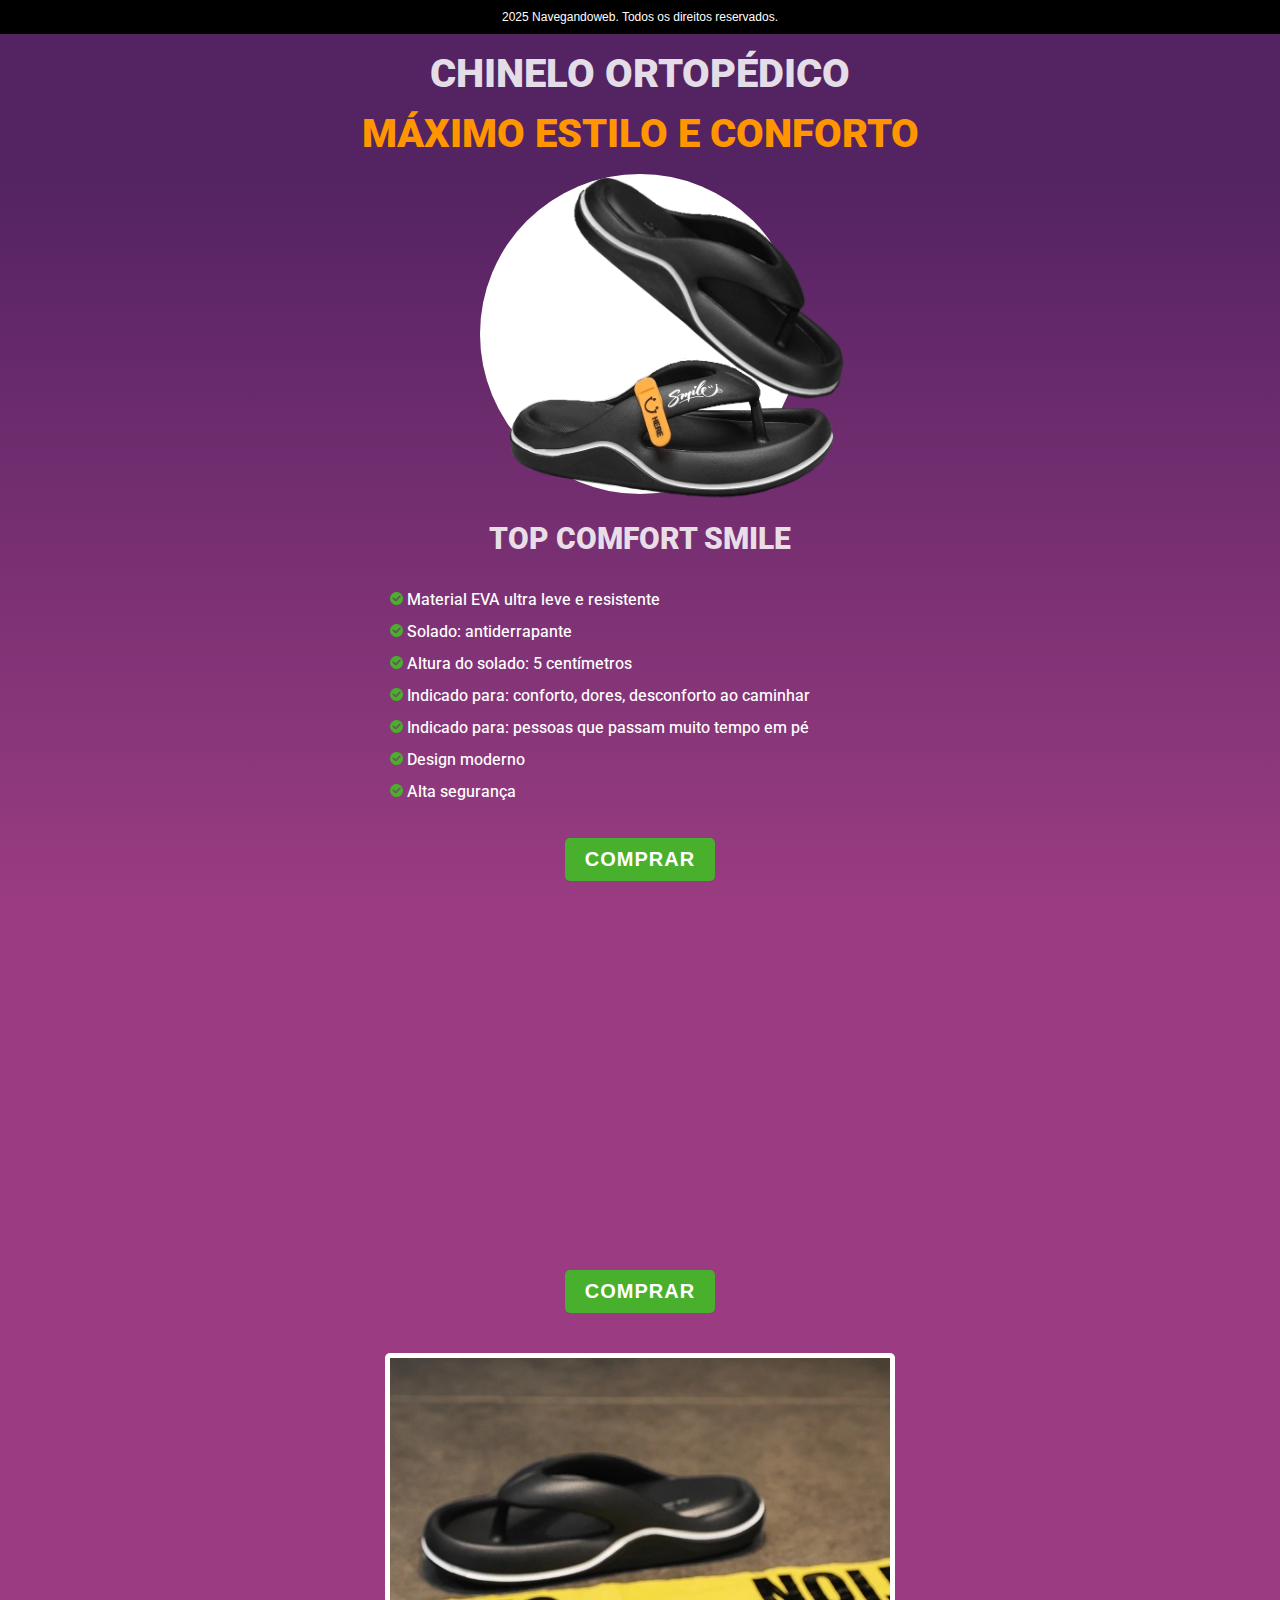
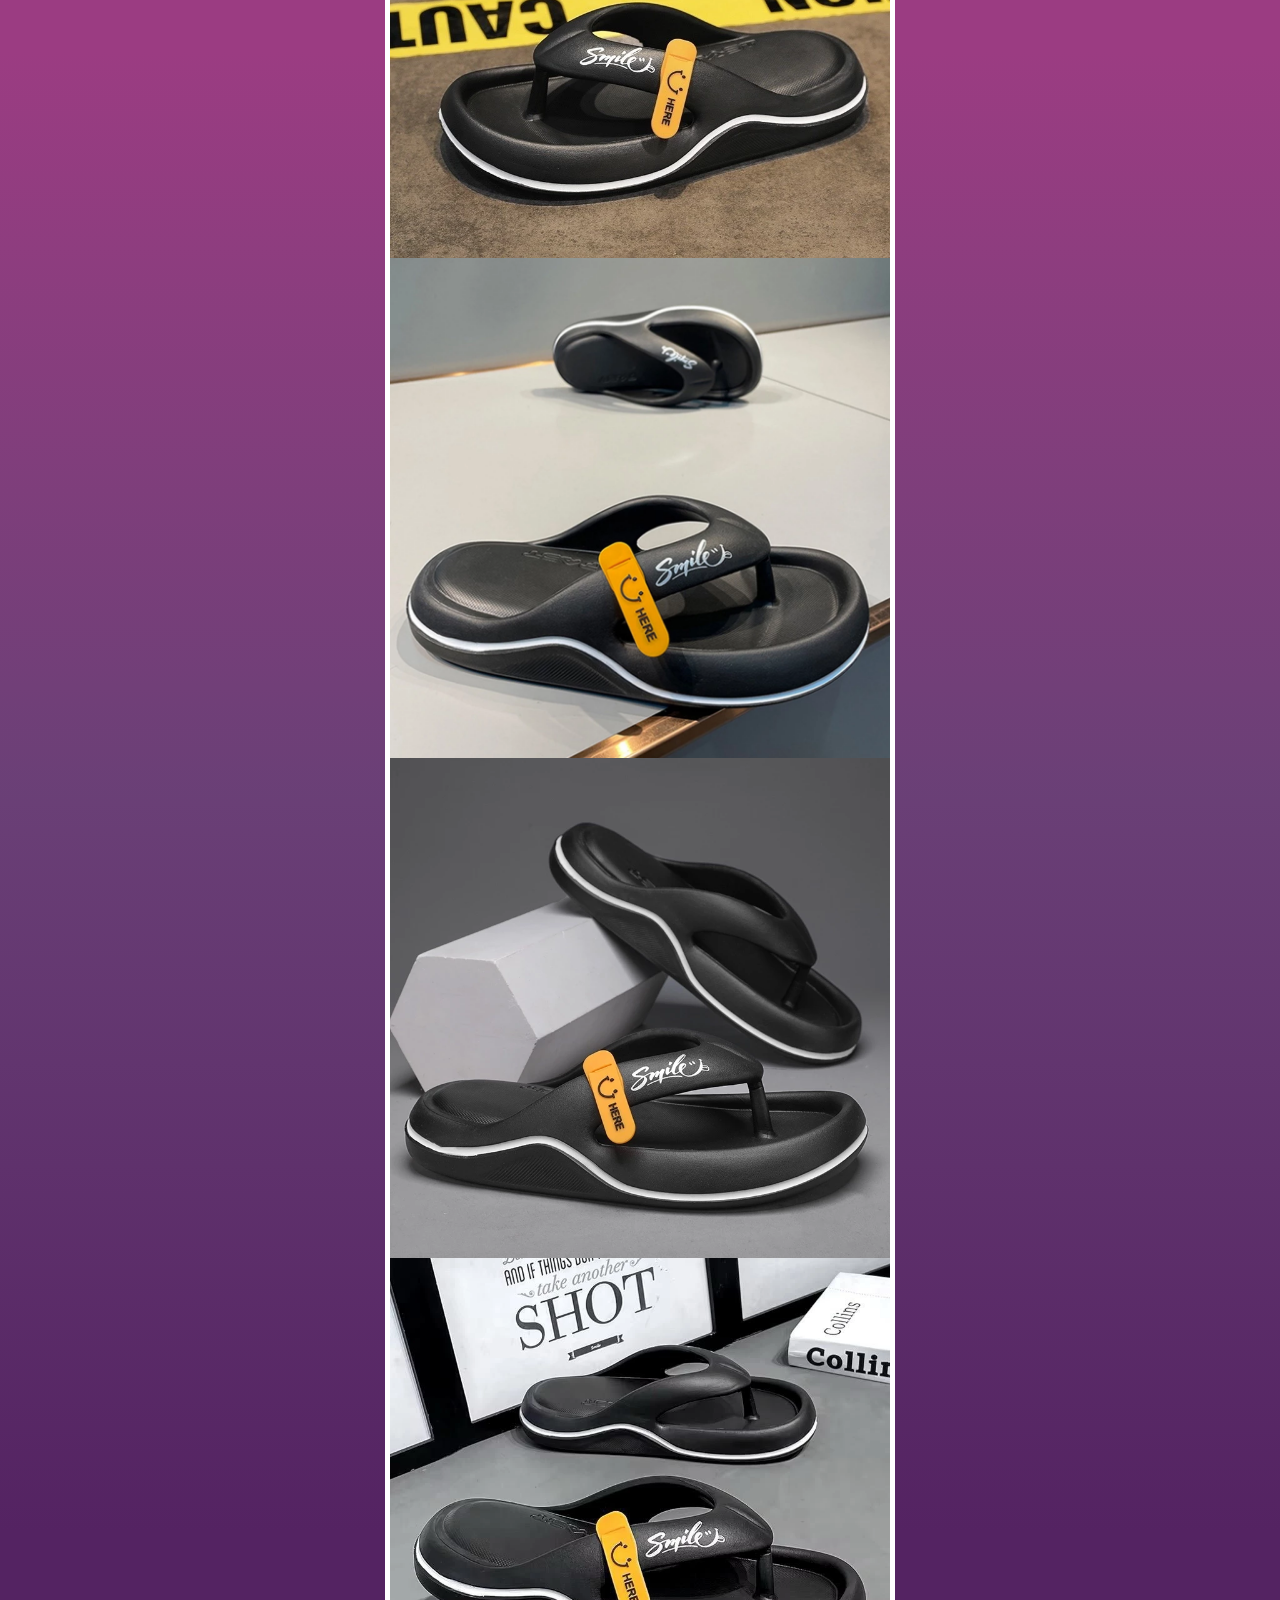
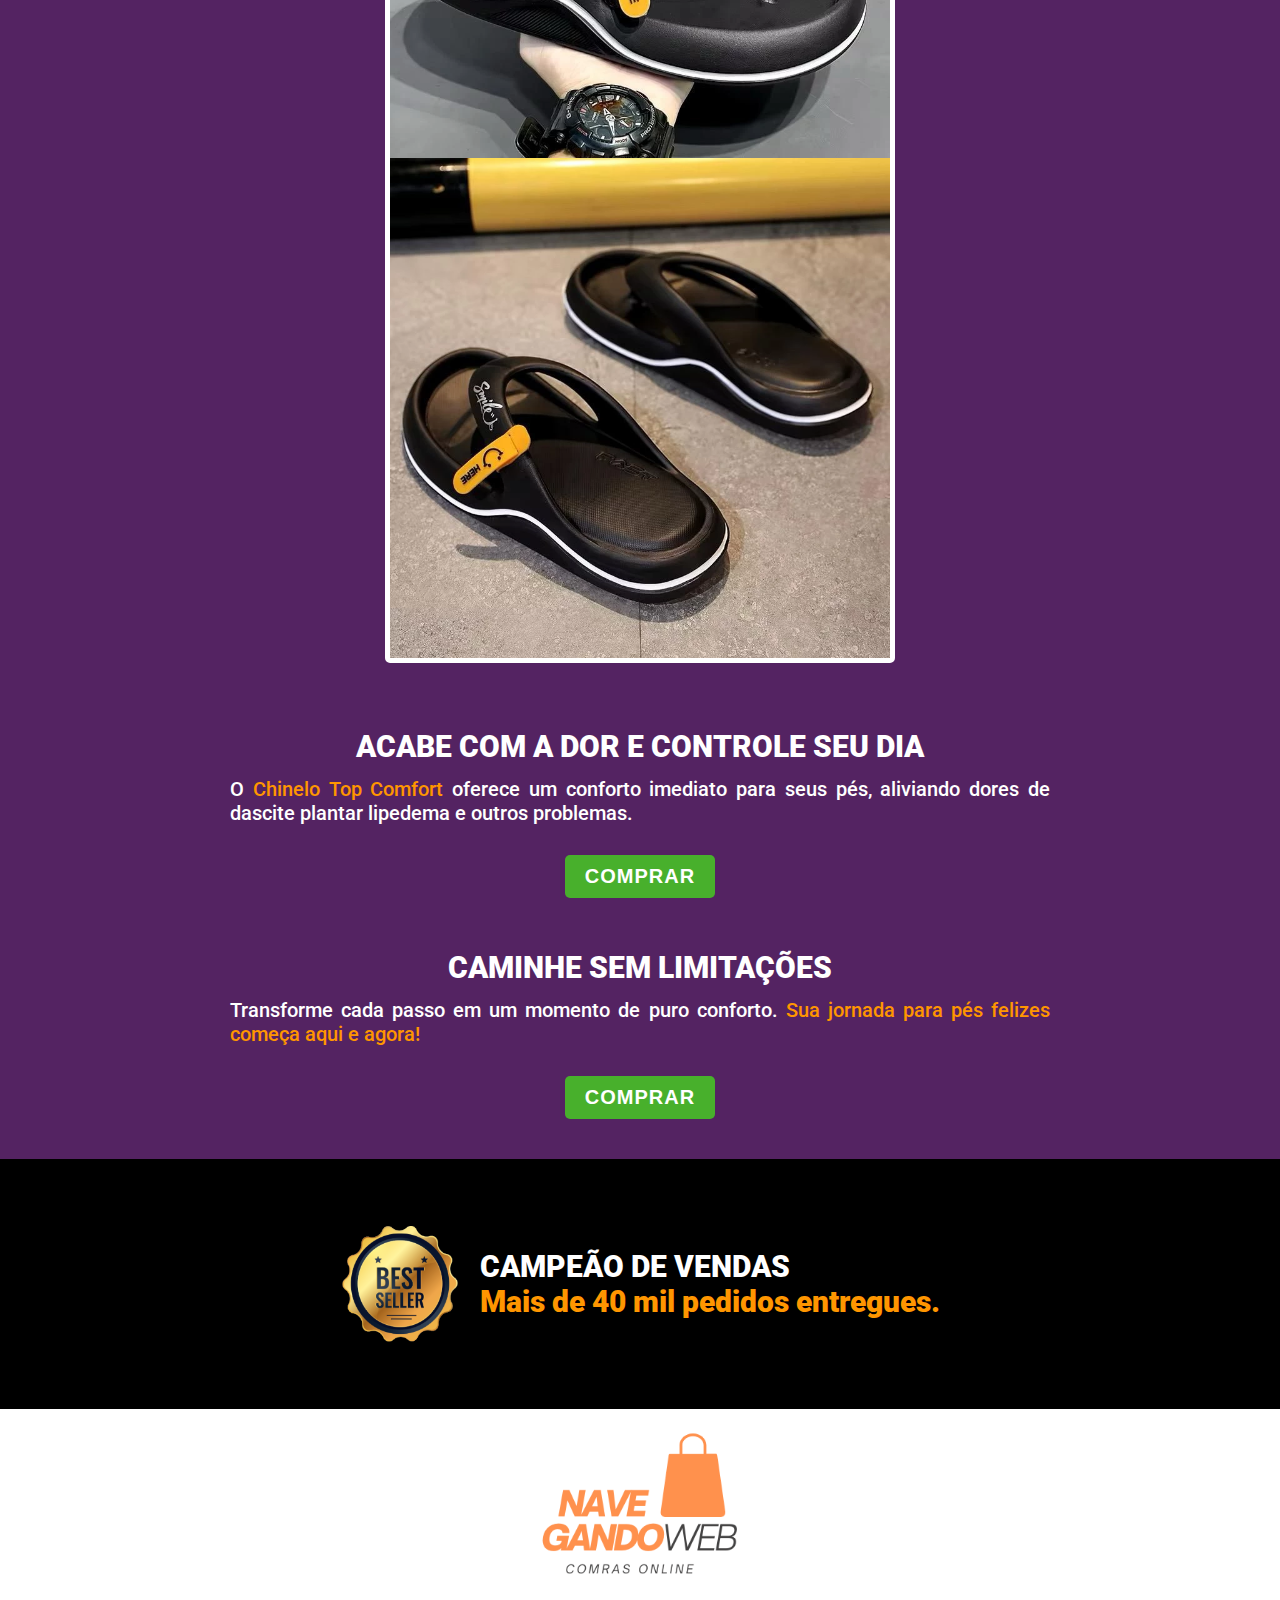
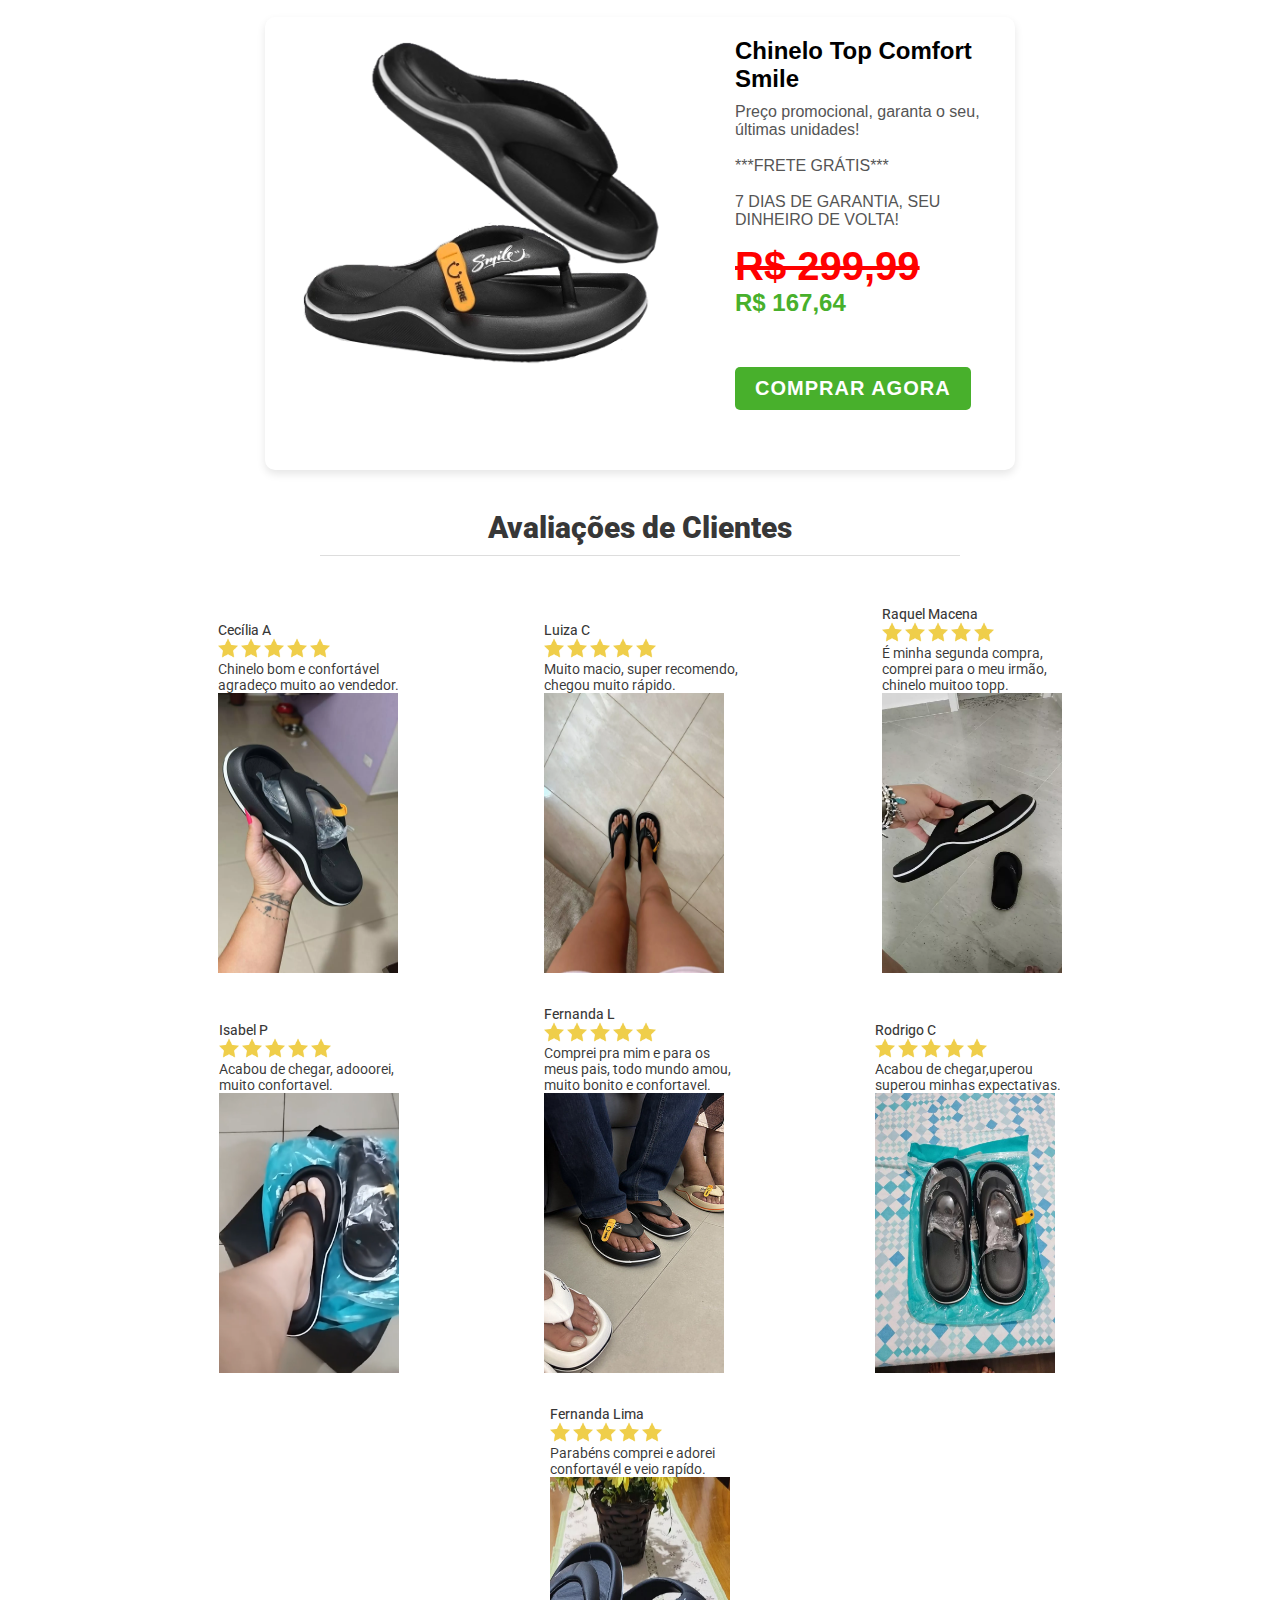
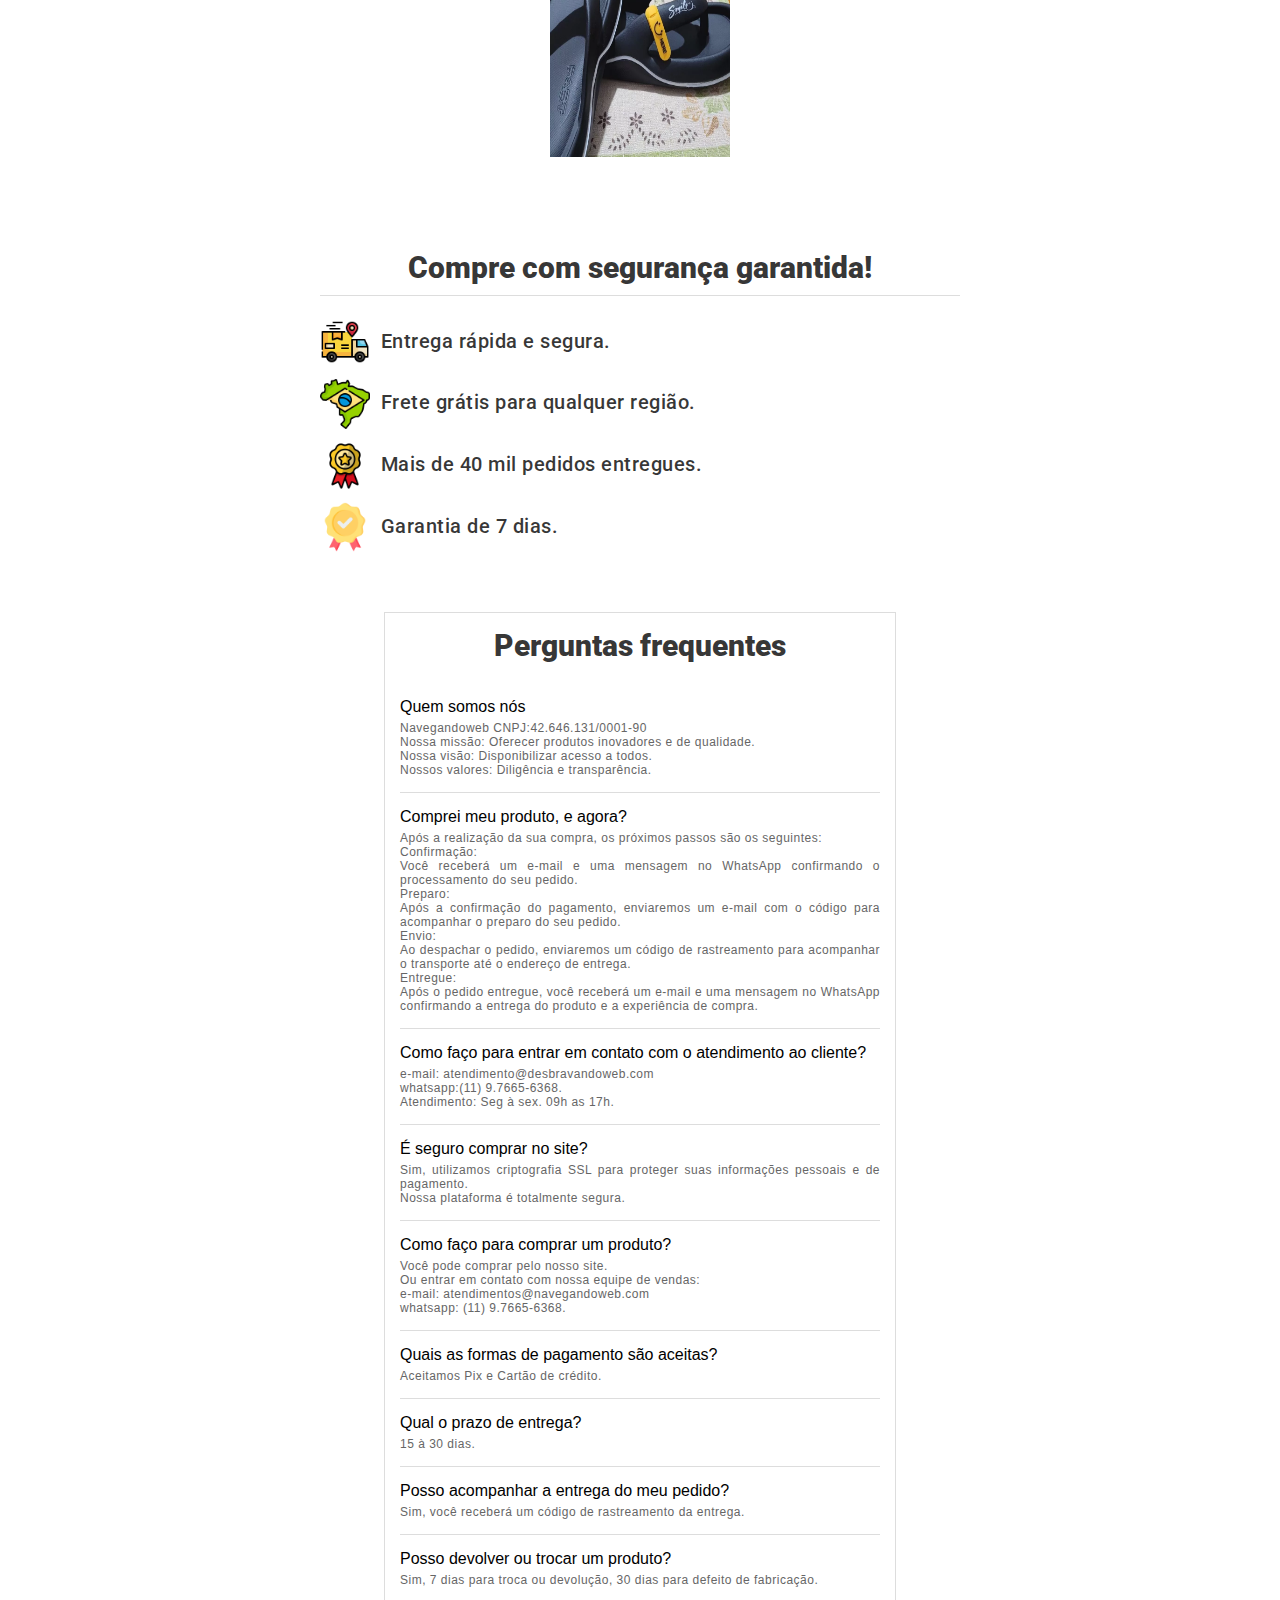
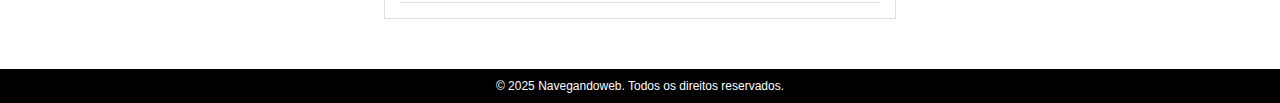
<file: index.html>
<!DOCTYPE html>
<html lang="pt-br">
<head>
    <meta charset="UTF-8">
    <meta name="viewport" content="width=device-width, initial-scale=1.0">
    <title>Landing Page</title>
    <link rel="stylesheet" href="styles.css">
    <script src="scripts.js" defer></script>
    <style>
        @import url('https://fonts.googleapis.com/css2?family=Roboto:ital,wght@0,100..900;1,100..900&display=swap');
        </style>
</head>
<body>
    <header>
        <div class="logo">
        <p>
            2025 Navegandoweb. Todos os direitos reservados.
        </p>
        </div>
        <div>
            <h1>CHINELO ORTOPÉDICO<br><span class="highlight">MÁXIMO ESTILO E CONFORTO</span> </h1>
        </div>
    </header>
    <section id="home">
        <div class="home">
        <img  class="img" src="12.png" alt="Descrição da Imagem">
        </div>
        <div class="caracteristicas">
            <h2 class="head-2">TOP COMFORT SMILE</h2>
            <p class="descricao"><img src="validado2.png" width="13px" height="13"> Material EVA ultra leve e resistente</p>
            <p class="descricao"><img src="validado2.png" width="13px" height="13"> Solado: antiderrapante</p>
            <p class="descricao"><img src="validado2.png" width="13px" height="13"> Altura do solado: 5 centímetros</p>
            <p class="descricao"><img src="validado2.png" width="13px" height="13"> Indicado para: conforto, dores, desconforto ao caminhar</p>
            <p class="descricao"><img src="validado2.png" width="13px" height="13"> Indicado para: pessoas que passam muito tempo em pé</p>
            <p class="descricao"><img src="validado2.png" width="13px" height="13""> Design moderno</p>
            <p class="descricao"><img src="validado2.png" width="13px" height="13"> Alta segurança</p>
            <a href="https://navegandoweb.com/produto/chinelo-ortopedico-top-comfort-smile/" target="_self" class="btn">COMPRAR</a><br>
            <iframe class="video" src="https://www.youtube.com/embed/F5vo4uiY8ho?si=SRN9gJm8I15-2SKn" frameborder="0" allowfullscreen></iframe><br>
            <a href="https://navegandoweb.com/produto/chinelo-ortopedico-top-comfort-smile/" target="_self" class="btn">COMPRAR</a><br>
            <div id="img2">
            <img  class="img2" src="chinelo-flipflop-4.png" alt="Descrição da Imagem" >
            <img  class="img2" src="chinelo-flipflop-5.png" alt="Descrição da Imagem" >
            <img  class="img2" src="chinelo-flipflop-6.png" alt="Descrição da Imagem" >
            <img  class="img2" src="chinelo-flipflop-7.png" alt="Descrição da Imagem" >
            <img  class="img2" src="chinelo-flipflop-8.png" alt="Descrição da Imagem" >
            </div>
            <div>
            <h4 class="head-2">ACABE COM A DOR <span id="texto">E CONTROLE SEU DIA</span></h4>
            <p class="head-3">O <span class="highlight">Chinelo Top Comfort</span> oferece um conforto imediato para seus pés, aliviando dores de dascite plantar lipedema e outros problemas.</p>
            <a href="https://navegandoweb.com/produto/chinelo-ortopedico-top-comfort-smile/" target="_self" class="btn">COMPRAR</a> 
            <h4 class="head-2">CAMINHE <span class="texto-destaque"></span>SEM LIMITAÇÕES</h4>
            <p class="head-3">Transforme cada passo em um momento de puro conforto. <span class="highlight">Sua jornada para pés felizes começa aqui e agora!</span></p>
            <a href="https://navegandoweb.com/produto/chinelo-ortopedico-top-comfort-smile/" target="_self" class="btn">COMPRAR</a> 
             </div>
        </div>
            <div class="best-seller" style="display: flex; align-items: center;">
            <img src="best-seller.png" width="120px" height="120" style="margin-right: 20px;">
            <div>
            <div>
                <p class="head-2">CAMPEÃO DE VENDAS</p>
                <p class="head-2"><span class="highlight">Mais de 40 mil pedidos entregues.</span></p>
            </div>
    </section>
    <div style="text-align: center; margin-bottom: -50px;">
        <img src="logo.png" alt="" width="200px" height="auto" style="padding-top: 20px;">
    </div>
    <div class="produto">
        <img src="12.png" alt="Produto" class="produto-img"> 
        <div class="descricao-pro">
          <h2 class="nome-produto">Chinelo Top Comfort Smile</h2>
          <p class="descricao-produto">Preço promocional, garanta o seu, últimas unidades!<br><br> ***FRETE GRÁTIS***<br><br> 7 DIAS DE GARANTIA, SEU DINHEIRO DE VOLTA!</p>
          <div class="precos">
            <span class="preco-antigo">R$ 299,99</span><br>
            <span class="preco-atual">R$ 167,64</span>
          </div>
          <a href="https://navegandoweb.com/produto/chinelo-ortopedico-top-comfort-smile/" target="_self" class="btn">COMPRAR AGORA</a>
        </div>
      </div>
        <section id="section-depoimentos">
            <h2 class="head-2">Avaliações de Clientes</h2>
            <div class="depoimentos-ind">
                <h3>Cecília A</h3>
                <img src="estrela.png" width="20px" height="20"> <img src="estrela.png" width="20px" height="20"> <img src="estrela.png" width="20px" height="20"> <img src="estrela.png" width="20px" height="20"> <img src="estrela.png" width="20px" height="20">
                <p >Chinelo bom e confortável<br> agradeço muito ao vendedor.</p>
                <img class="dp1" src="dp1.png" alt="Produto 1"> 
            </div>
            <div class="depoimentos-ind">
                <h3>Luiza C</h3>
                <img src="estrela.png" width="20px" height="20"> <img src="estrela.png" width="20px" height="20"> <img src="estrela.png" width="20px" height="20"> <img src="estrela.png" width="20px" height="20"> <img src="estrela.png" width="20px" height="20">
                <p>Muito macio, super recomendo,<br> chegou muito rápido.</p>
                <img class="dp1" src="dp2.png" alt="Produto 1"> 
            </div>
            <div class="depoimentos-ind">
                <h3>Raquel Macena</h3>
                <img src="estrela.png" width="20px" height="20"> <img src="estrela.png" width="20px" height="20"> <img src="estrela.png" width="20px" height="20"> <img src="estrela.png" width="20px" height="20"> <img src="estrela.png" width="20px" height="20">
                <p>É minha segunda compra,<br> comprei para o meu irmão,<br> chinelo muitoo topp.</p>
                <img class="dp1" src="dp3.png" alt="Produto 1"> 
            </div>
            <div class="depoimentos-ind">
                <h3>Isabel P</h3>
                <img src="estrela.png" width="20px" height="20"> <img src="estrela.png" width="20px" height="20"> <img src="estrela.png" width="20px" height="20"> <img src="estrela.png" width="20px" height="20"> <img src="estrela.png" width="20px" height="20">
                <p>Acabou de chegar, adooorei,<br> muito confortavel.</p>
                <img class="dp1" src="dp4.png" alt="Produto 1"> 
            </div>
            <div class="depoimentos-ind">
                <h3>Fernanda L</h3>
                <img src="estrela.png" width="20px" height="20"> <img src="estrela.png" width="20px" height="20"> <img src="estrela.png" width="20px" height="20"> <img src="estrela.png" width="20px" height="20"> <img src="estrela.png" width="20px" height="20">
                <p>Comprei pra mim e para os <br>meus pais, todo mundo amou, <br>muito bonito e confortavel.</p>
                <img class="dp1" src="dp5.png" alt="Produto 1"> 
            </div>
            <div class="depoimentos-ind">
                <h3>Rodrigo C</h3>
                <img src="estrela.png" width="20px" height="20"> <img src="estrela.png" width="20px" height="20"> <img src="estrela.png" width="20px" height="20"> <img src="estrela.png" width="20px" height="20"> <img src="estrela.png" width="20px" height="20">
                <p>Acabou de chegar,uperou<br>superou minhas expectativas.</p>
                <img class="dp1" src="dp6.png" alt="Produto 1"> 
            </div>
            <div class="depoimentos-ind" id="texto">
                <h3>Fernanda Lima</h3>
                <img src="estrela.png" width="20px" height="20"> <img src="estrela.png" width="20px" height="20"> <img src="estrela.png" width="20px" height="20"> <img src="estrela.png" width="20px" height="20"> <img src="estrela.png" width="20px" height="20">
                <p>Parabéns comprei e adorei<br> confortavél e veio rapído.</p>
                <img class="dp1" src="dp7.png" alt="Produto 1"> 
            </div>
    </section>
    <section id="garantia">
            <h2 class="head-2">Compre com segurança garantida!</h2>
            <p class="head-3"><img src="entrega.png" width="50px" height="50"> Entrega rápida e segura.</p>
            <p class="head-3"><img src="regiaobr.png" width="50px" height="50"> Frete grátis para qualquer região.</p>
            <p class="head-3"><img src="medalha.png" width="50px" height="50"> Mais de 40 mil pedidos entregues.</p>
            <p class="head-3"><img src="garantia.png" width="50px" height="50"> Garantia de 7 dias.</p>
    </section>

    <section id="FAQ">
        <div>
            <h2 class="head-2">Perguntas frequentes</h2>
            <div class="FAQ">
                <cite>Quem somos nós
                <p>Navegandoweb CNPJ:42.646.131/0001-90<br> Nossa missão: Oferecer produtos inovadores e de qualidade.<br> Nossa visão: Disponibilizar acesso a todos.<br> Nossos valores: Diligência e transparência.</p>
            </div>
            <div class="FAQ">
                <cite>Comprei meu produto, e agora?
                <p>Após a realização da sua compra, os próximos passos são os seguintes:<br>
                    Confirmação:<br> Você receberá um e-mail e uma mensagem no WhatsApp confirmando o processamento do seu pedido.<br>
                    Preparo:<br> Após a confirmação do pagamento, enviaremos um e-mail com o código para acompanhar o preparo do seu pedido.<br>
                    Envio:<br> Ao despachar o pedido, enviaremos um código de rastreamento para acompanhar o transporte até o endereço de entrega.<br>
                    Entregue:<br> Após o pedido entregue, você receberá um e-mail e uma mensagem no WhatsApp confirmando a entrega do produto e a experiência de compra.
                </p>
            </div>
            <div class="FAQ">
                <cite>Como faço para entrar em contato com o atendimento ao cliente?
                <p>e-mail: atendimento@desbravandoweb.com<br>whatsapp:(11) 9.7665-6368.<br> Atendimento: Seg à sex. 09h as 17h.</p> 
            </div>
            <div class="FAQ">
                <cite>É seguro comprar no site?
                <p>Sim, utilizamos criptografia SSL para proteger suas informações pessoais e de pagamento.<br> Nossa plataforma é totalmente segura.</p> 
            </div>
            <div class="FAQ">
                <cite>Como faço para comprar um produto?
                <p>Você pode comprar pelo nosso site.<br> Ou entrar em contato com nossa equipe de vendas:<br> e-mail: atendimentos@navegandoweb.com<br> whatsapp: (11) 9.7665-6368.</p> 
            </div>
            <div class="FAQ">
                <cite>Quais as formas de pagamento são aceitas?
                <p>Aceitamos Pix e Cartão de crédito.</p> 
            </div>
            <div class="FAQ">
                <cite>Qual o prazo de entrega?
                <p>15 à 30 dias.</p> 
            </div>
            <div class="FAQ">
                <cite>Posso acompanhar a entrega do meu pedido?
                <p>Sim, você receberá um código de rastreamento da entrega.</p> 
            </div>
            <div class="FAQ">
                <cite>Posso devolver ou trocar um produto?
                <p>Sim, 7 dias para troca ou devolução, 30 dias para defeito de fabricação.</p> 
                </div>
    </section>
    <footer>
        <div>
            <p>&copy; 2025 Navegandoweb. Todos os direitos reservados.</p>
        </div>
    </footer>
</body>
</html>
</file>
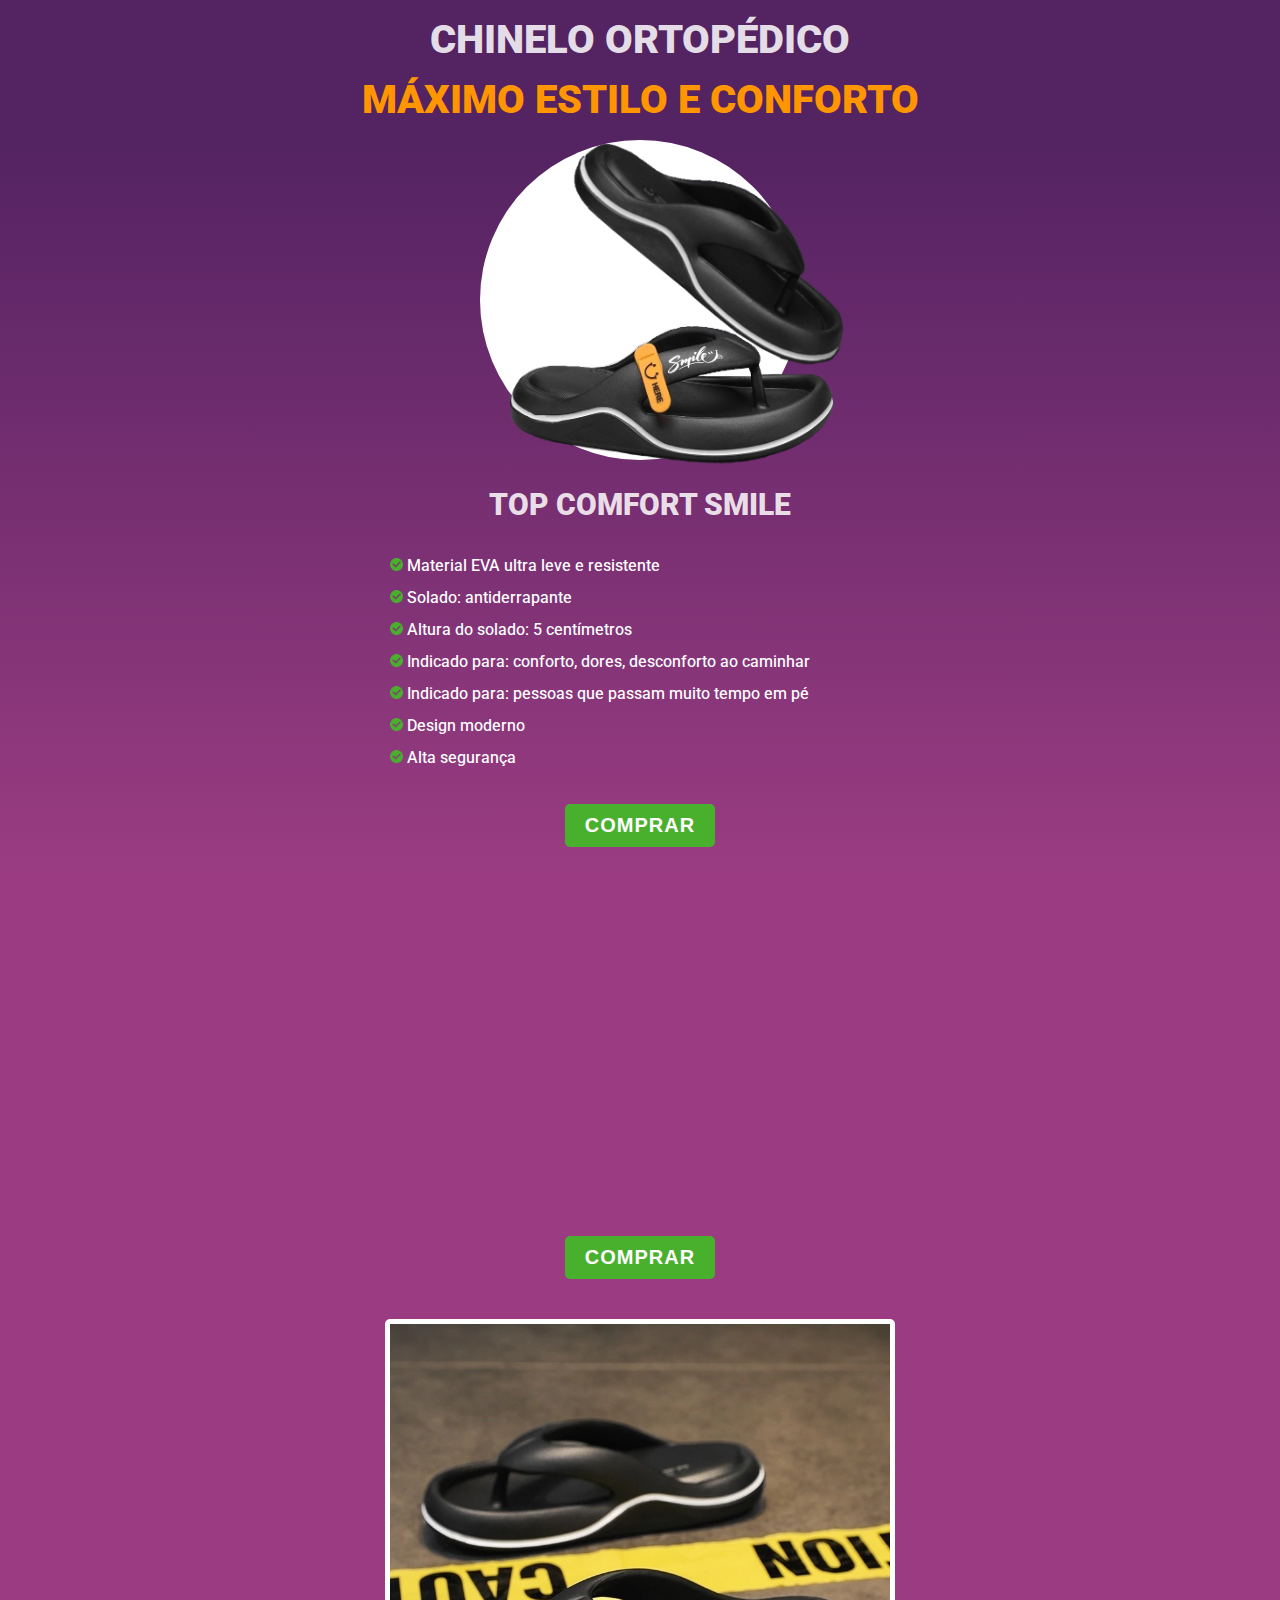
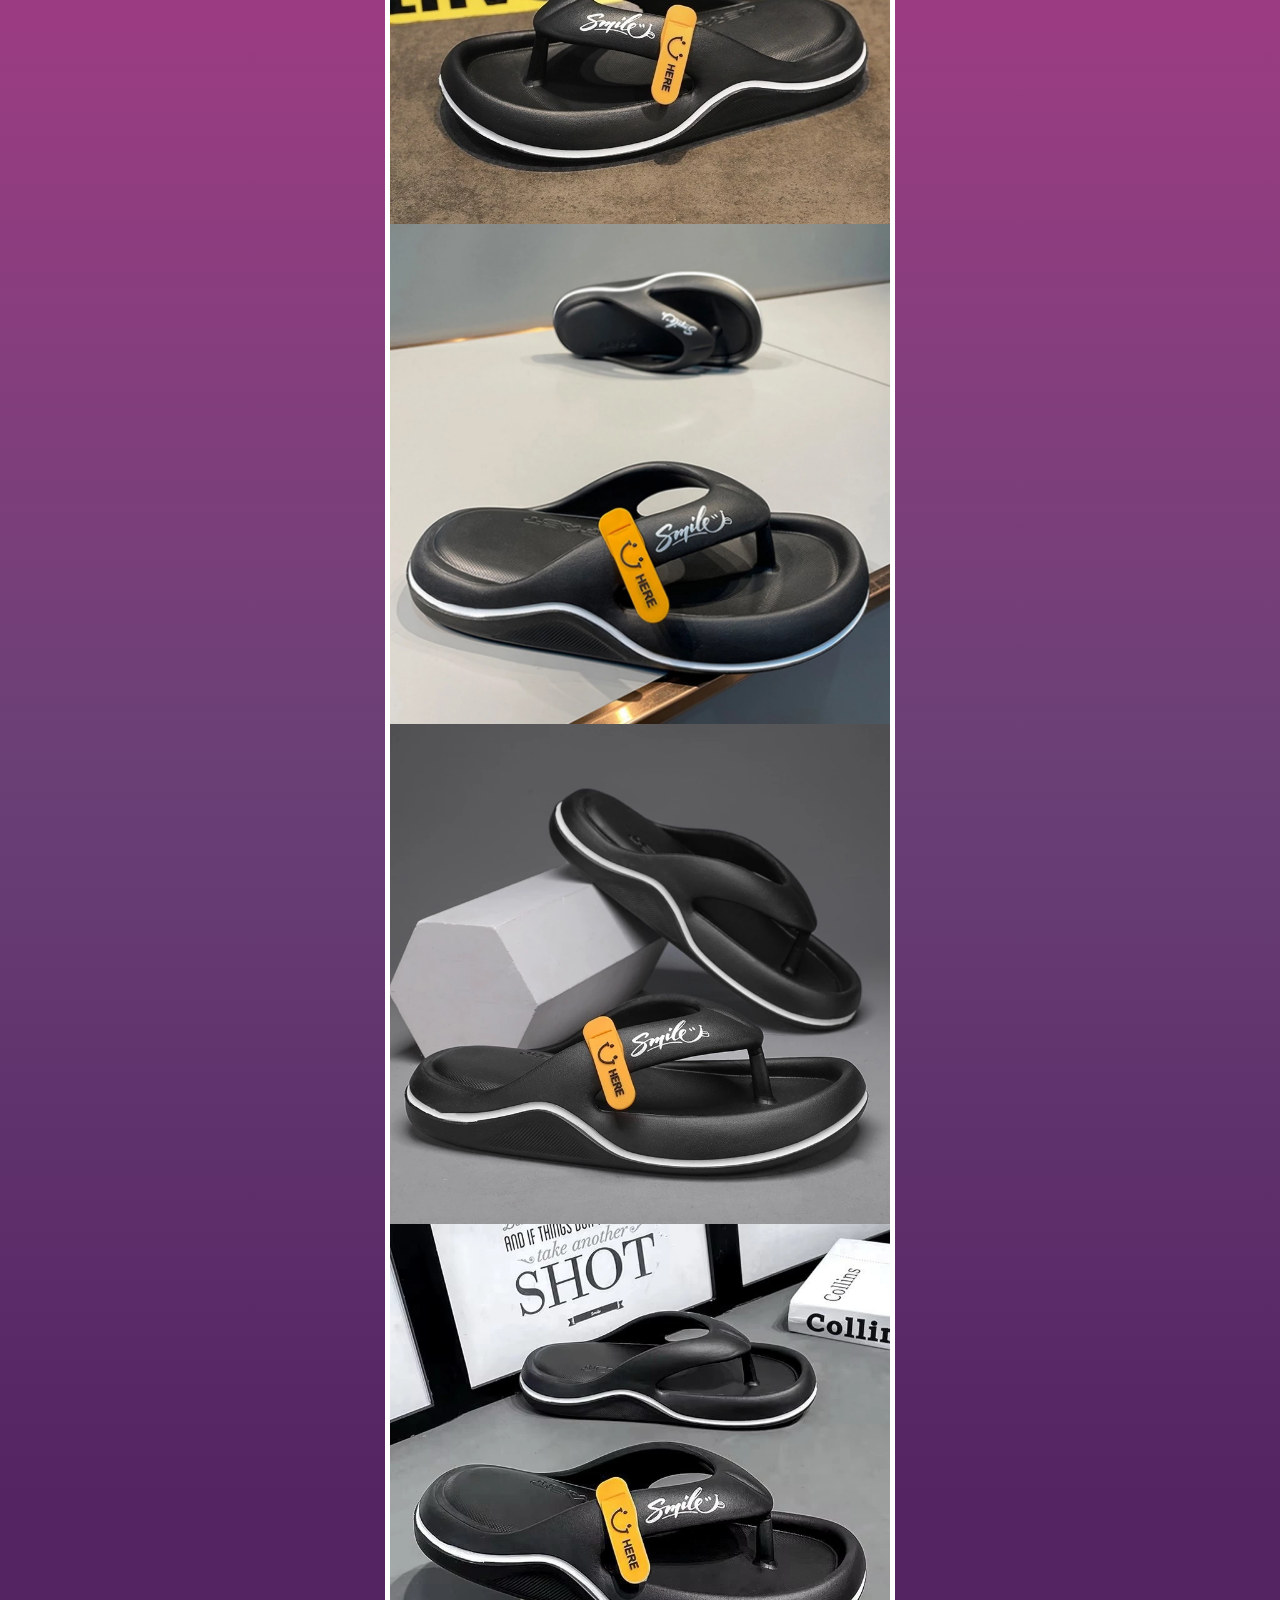
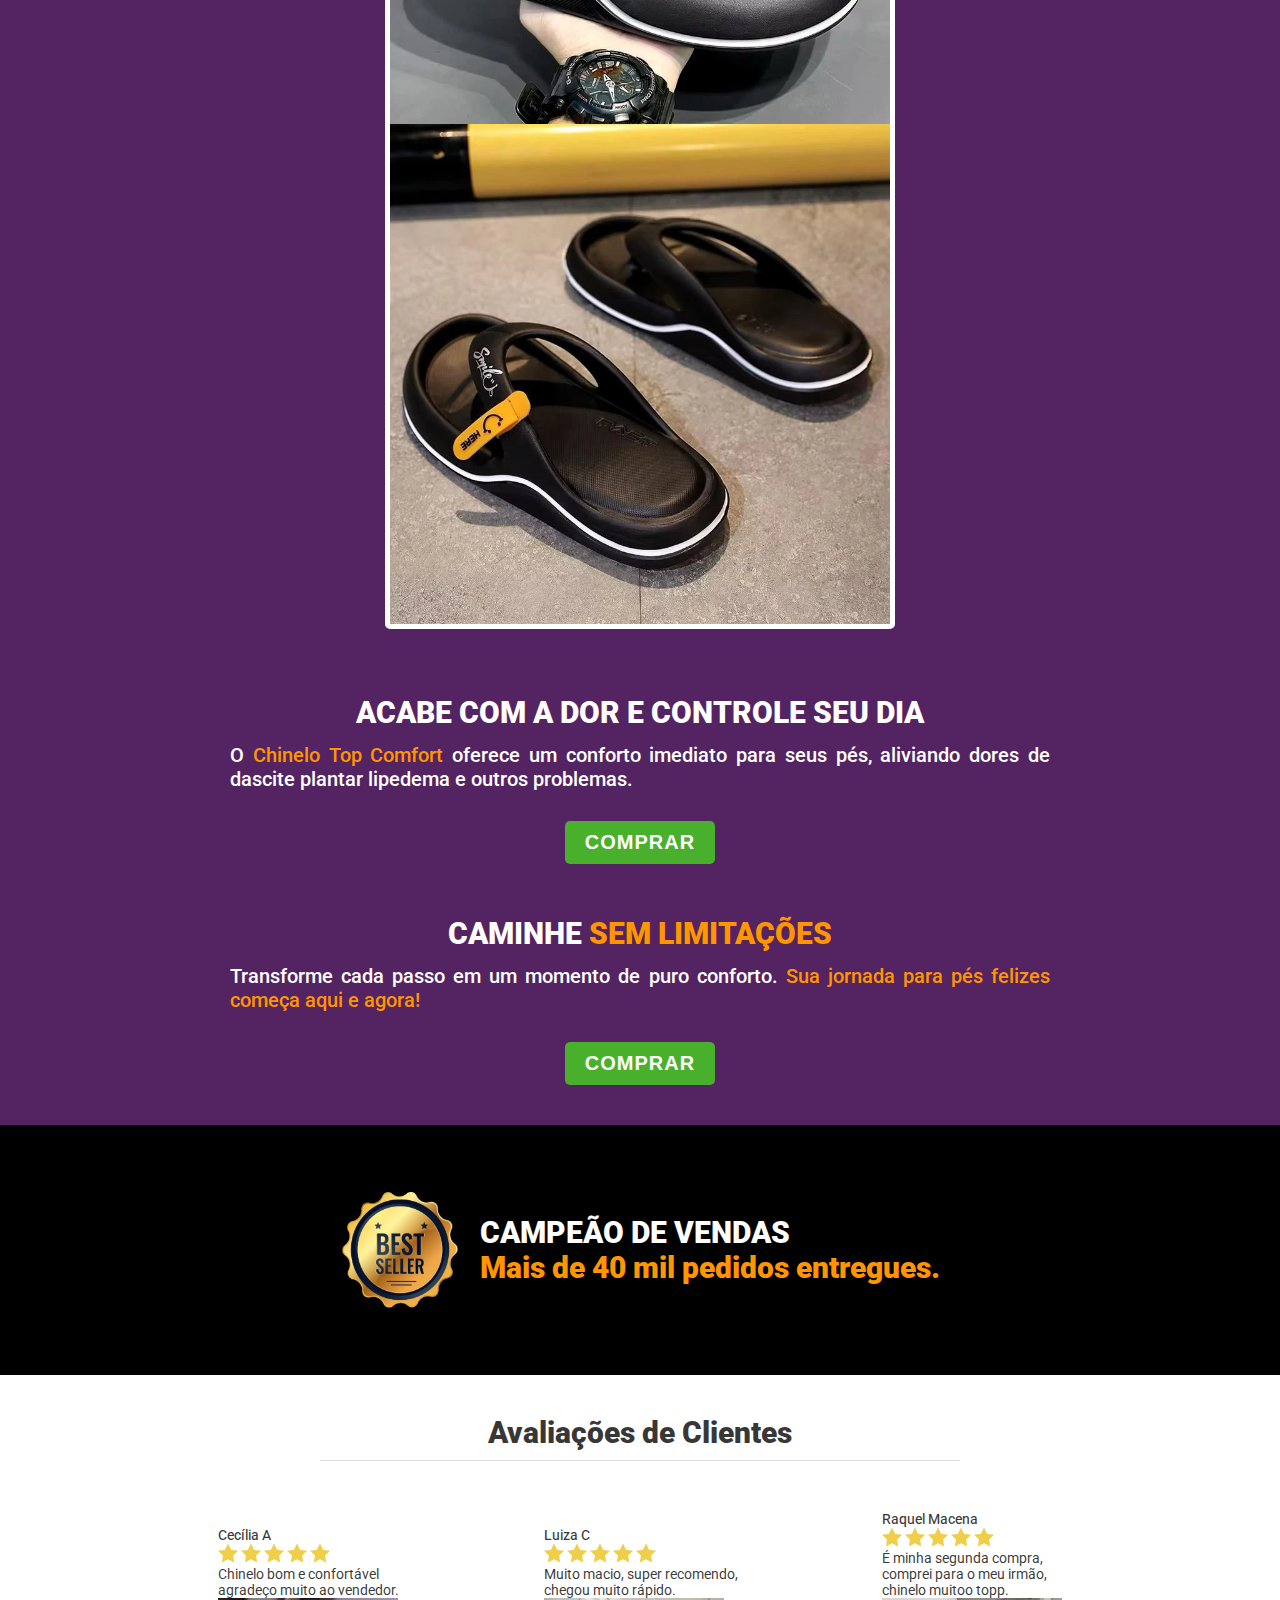
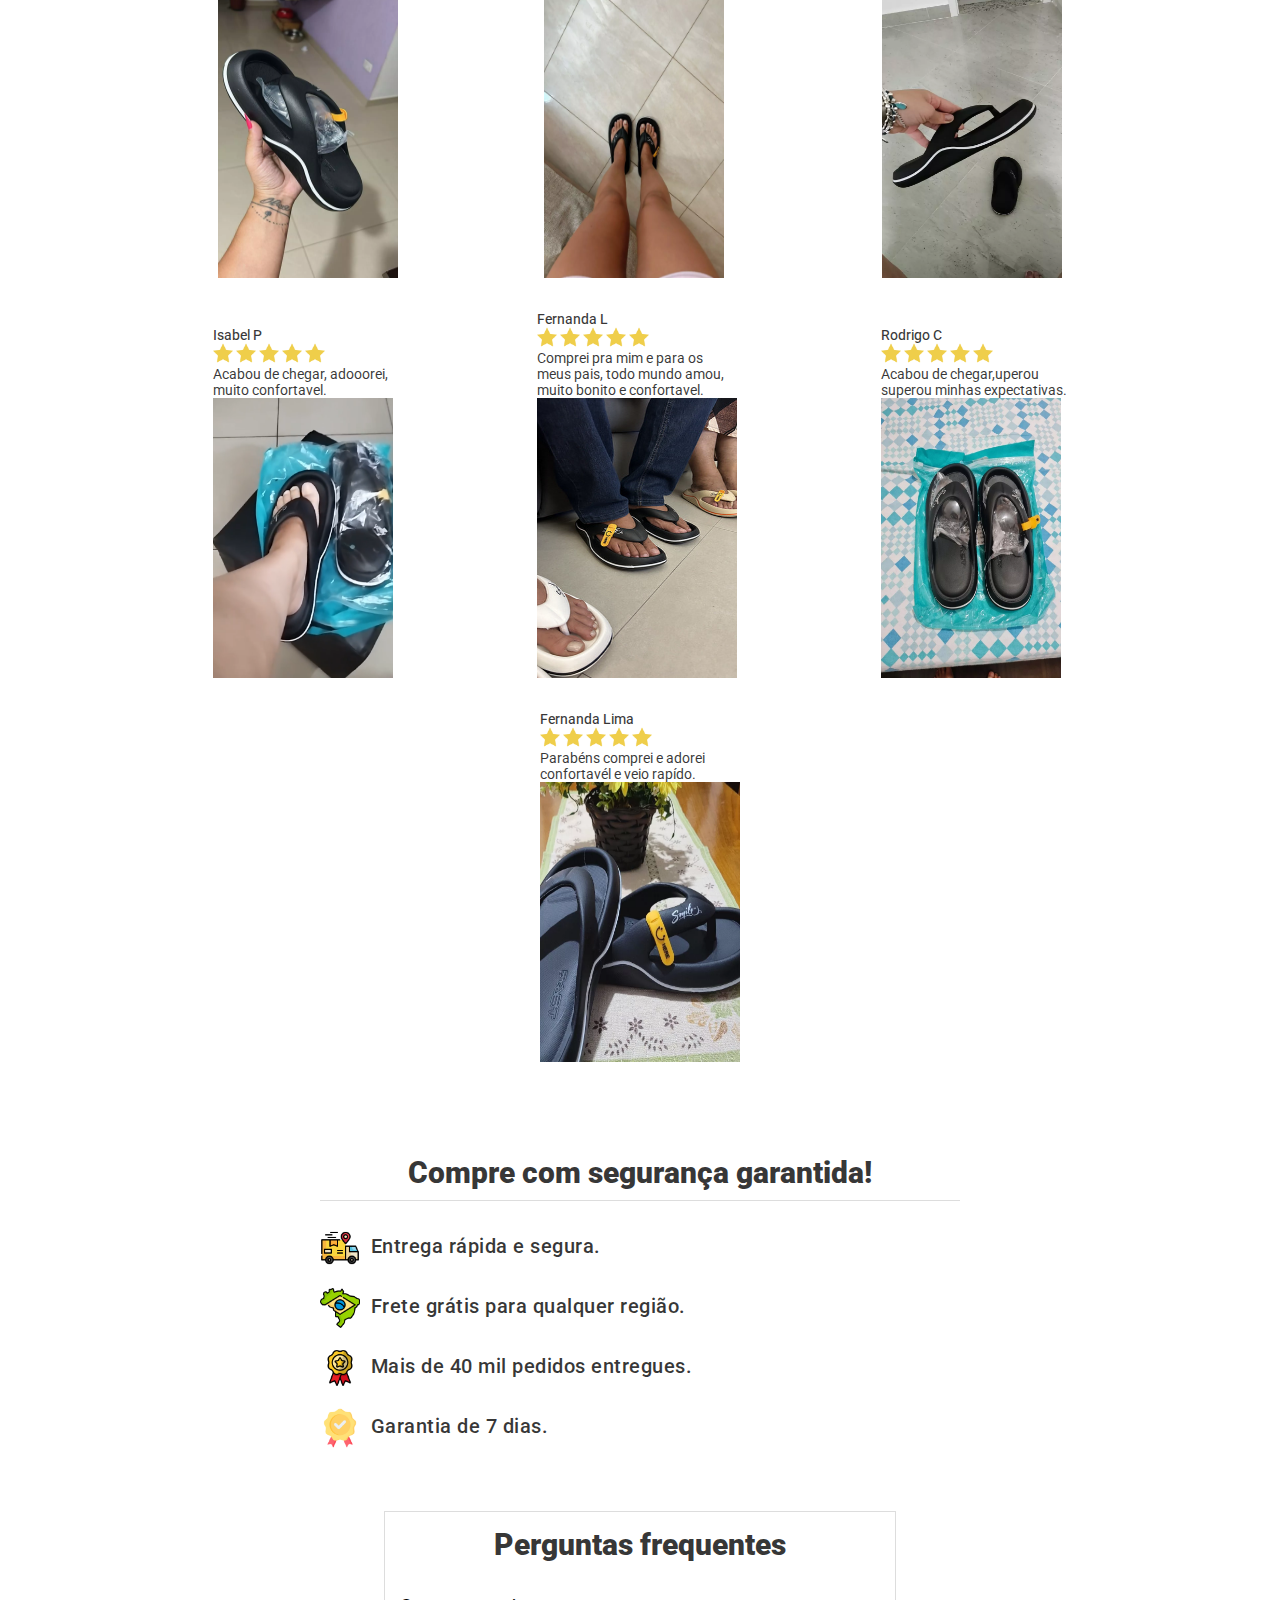
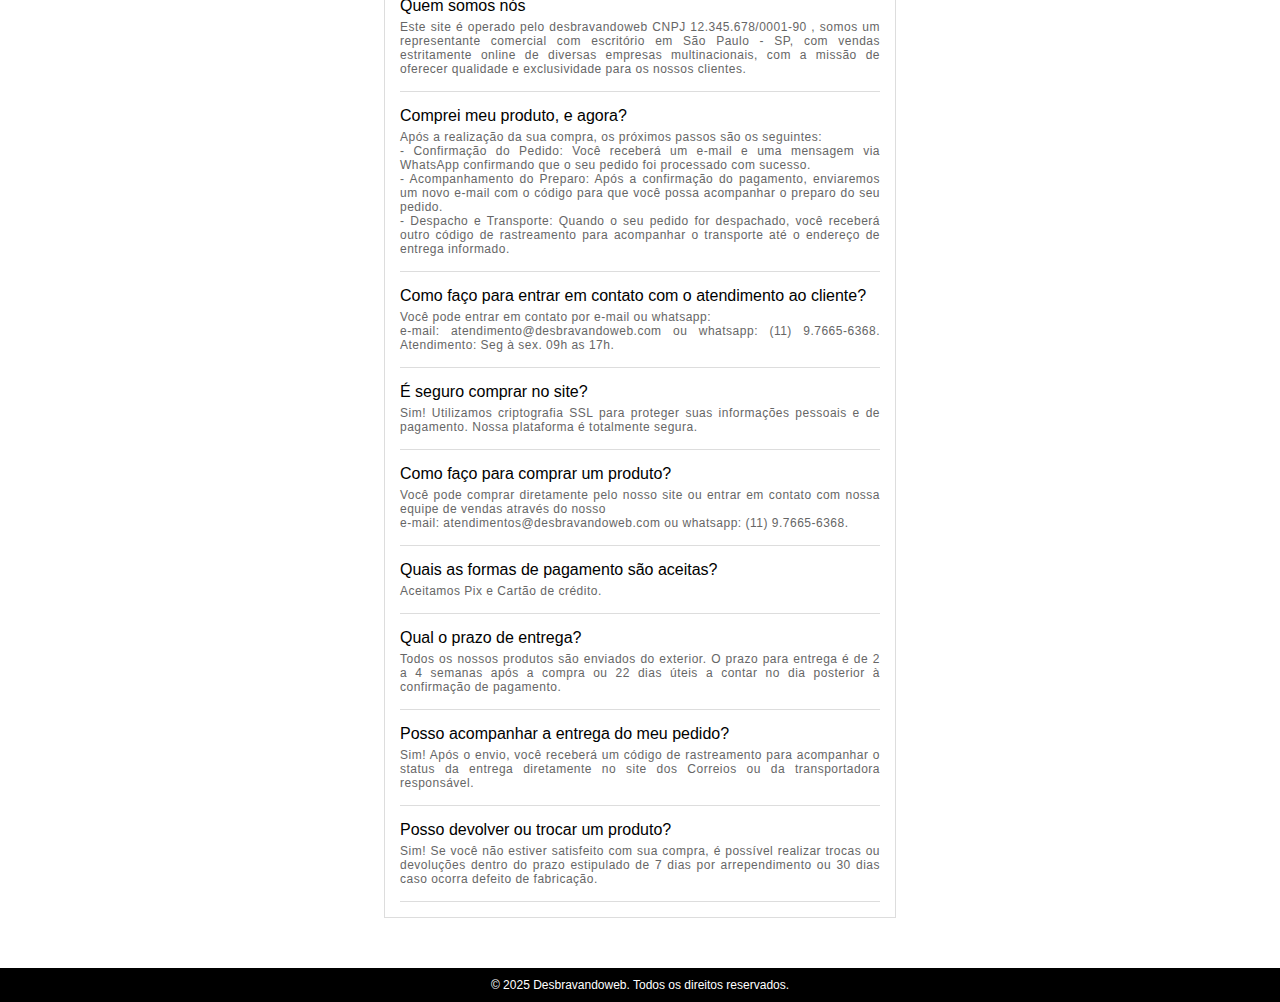
<file: Projeto_Landing page.html>
<!DOCTYPE html>
<html lang="pt-br">
<head>
    <meta charset="UTF-8">
    <meta name="viewport" content="width=device-width, initial-scale=1.0">
    <title>Landing Page</title>
    <link rel="stylesheet" href="styles.css">
    <script src="scripts.js" defer></script>
    <style>
        @import url('https://fonts.googleapis.com/css2?family=Roboto:ital,wght@0,100..900;1,100..900&display=swap');
        </style>
</head>
<body>
    <header>
        <div>
            <h1>CHINELO ORTOPÉDICO<br><span class="highlight">MÁXIMO ESTILO E CONFORTO</span> </h1>
        </div>
    </header>
    <section id="home">
        <div class="home">
        <img  class="img" src="12.png" alt="Descrição da Imagem" width="450px" height="350px">
        </div>
        <div class="caracteristicas">
            <h2 class="head-2">TOP COMFORT SMILE</h2>
            <p class="descricao"><img src="validado2.png" width="13px" height="13"> Material EVA ultra leve e resistente</p>
            <p class="descricao"><img src="validado2.png" width="13px" height="13"> Solado: antiderrapante</p>
            <p class="descricao"><img src="validado2.png" width="13px" height="13"> Altura do solado: 5 centímetros</p>
            <p class="descricao"><img src="validado2.png" width="13px" height="13"> Indicado para: conforto, dores, desconforto ao caminhar</p>
            <p class="descricao"><img src="validado2.png" width="13px" height="13"> Indicado para: pessoas que passam muito tempo em pé</p>
            <p class="descricao"><img src="validado2.png" width="13px" height="13""> Design moderno</p>
            <p class="descricao"><img src="validado2.png" width="13px" height="13"> Alta segurança</p>
            <a href="#" class="btn">COMPRAR</a><br>
            <iframe width="560" height="315" src="https://www.youtube.com/embed/F5vo4uiY8ho?si=SRN9gJm8I15-2SKn" frameborder="0" allowfullscreen></iframe><br>
            <a href="#" class="btn">COMPRAR</a><br>
            <div id="img2">
            <img  class="img2" src="chinelo-flipflop-4.png" alt="Descrição da Imagem" >
            <img  class="img2" src="chinelo-flipflop-5.png" alt="Descrição da Imagem" >
            <img  class="img2" src="chinelo-flipflop-6.png" alt="Descrição da Imagem" >
            <img  class="img2" src="chinelo-flipflop-7.png" alt="Descrição da Imagem" >
            <img  class="img2" src="chinelo-flipflop-8.png" alt="Descrição da Imagem" >
            </div>
            <div>
            <h4 class="head-2">ACABE COM A DOR E CONTROLE SEU DIA</h4>
            <p class="head-3">O <span class="highlight">Chinelo Top Comfort</span> oferece um conforto imediato para seus pés, aliviando dores de dascite plantar lipedema e outros problemas.</p>
            <a href="#features" class="btn">COMPRAR</a>
            <h4 class="head-2">CAMINHE <span class="texto-destaque"></span><span class="highlight">SEM LIMITAÇÕES</span></h4>
            <p class="head-3">Transforme cada passo em um momento de puro conforto. <span class="highlight">Sua jornada para pés felizes começa aqui e agora!</span></p>
            <a href="#" class="btn">COMPRAR</a> 
             </div>
        </div>
            <div class="best-seller" style="display: flex; align-items: center;">
            <img src="best-seller.png" width="120px" height="120" style="margin-right: 20px;">
            <div>
            <div>
                <p class="head-2">CAMPEÃO DE VENDAS</p>
                <p class="head-2"><span class="highlight">Mais de 40 mil pedidos entregues.</span></p>
            </div>
    </section>
        <section id="section-depoimentos">
            <h2 class="head-2">Avaliações de Clientes</h2>
            <div class="depoimentos-ind">
                <h3>Cecília A</h3>
                <img src="estrela.png" width="20px" height="20"> <img src="estrela.png" width="20px" height="20"> <img src="estrela.png" width="20px" height="20"> <img src="estrela.png" width="20px" height="20"> <img src="estrela.png" width="20px" height="20">
                <p >Chinelo bom e confortável<br> agradeço muito ao vendedor.</p>
                <img src="dp1.png" alt="Produto 1" width="180px" height="280"px> 
            </div>
            <div class="depoimentos-ind">
                <h3>Luiza C</h3>
                <img src="estrela.png" width="20px" height="20"> <img src="estrela.png" width="20px" height="20"> <img src="estrela.png" width="20px" height="20"> <img src="estrela.png" width="20px" height="20"> <img src="estrela.png" width="20px" height="20">
                <p>Muito macio, super recomendo,<br> chegou muito rápido.</p>
                <img src="dp2.png" alt="Produto 1" width="180px" height="280"px> 
            </div>
            <div class="depoimentos-ind">
                <h3>Raquel Macena</h3>
                <img src="estrela.png" width="20px" height="20"> <img src="estrela.png" width="20px" height="20"> <img src="estrela.png" width="20px" height="20"> <img src="estrela.png" width="20px" height="20"> <img src="estrela.png" width="20px" height="20">
                <p>É minha segunda compra,<br> comprei para o meu irmão,<br> chinelo muitoo topp.</p>
                <img src="dp3.png" alt="Produto 1" width="180px" height="280"px> 
            </div>
            <div class="depoimentos-ind">
                <h3>Isabel P</h3>
                <img src="estrela.png" width="20px" height="20"> <img src="estrela.png" width="20px" height="20"> <img src="estrela.png" width="20px" height="20"> <img src="estrela.png" width="20px" height="20"> <img src="estrela.png" width="20px" height="20">
                <p>Acabou de chegar, adooorei,<br> muito confortavel.</p>
                <img src="dp4.png" alt="Produto 1" width="180px" height="280"px> 
            </div>
            <div class="depoimentos-ind">
                <h3>Fernanda L</h3>
                <img src="estrela.png" width="20px" height="20"> <img src="estrela.png" width="20px" height="20"> <img src="estrela.png" width="20px" height="20"> <img src="estrela.png" width="20px" height="20"> <img src="estrela.png" width="20px" height="20">
                <p>Comprei pra mim e para os <br>meus pais, todo mundo amou, <br>muito bonito e confortavel.</p>
                <img src="dp5.png" alt="Produto 1" width="200px" height="280px"> 
            </div>
            <div class="depoimentos-ind">
                <h3>Rodrigo C</h3>
                <img src="estrela.png" width="20px" height="20"> <img src="estrela.png" width="20px" height="20"> <img src="estrela.png" width="20px" height="20"> <img src="estrela.png" width="20px" height="20"> <img src="estrela.png" width="20px" height="20">
                <p>Acabou de chegar,uperou<br>superou minhas expectativas.</p>
                <img src="dp6.png" alt="Produto 1" width="180px" height="280px"> 
            </div>
            <div class="depoimentos-ind">
                <h3>Fernanda Lima</h3>
                <img src="estrela.png" width="20px" height="20"> <img src="estrela.png" width="20px" height="20"> <img src="estrela.png" width="20px" height="20"> <img src="estrela.png" width="20px" height="20"> <img src="estrela.png" width="20px" height="20">
                <p>Parabéns comprei e adorei<br> confortavél e veio rapído.</p>
                <img src="dp7.png" alt="Produto 1" width="200px" height="280px"> 
            </div>
    </section>
    <section id="garantia">
            <h2 class="head-2">Compre com segurança garantida!</h2>
            <p class="head-3"><img src="entrega.png" width="40px" height="40"> Entrega rápida e segura.</p>
            <p class="head-3"><img src="regiaobr.png" width="40px" height="40"> Frete grátis para qualquer região.</p>
            <p class="head-3"><img src="medalha.png" width="40px" height="40"> Mais de 40 mil pedidos entregues.</p>
            <p class="head-3"><img src="garantia.png" width="40px" height="40"> Garantia de 7 dias.</p>
    </section>

    <section id="FAQ">
        <div>
            <h2 class="head-2">Perguntas frequentes</h2>
            <div class="FAQ">
                <cite>Quem somos nós
                <p>Este site é operado pelo desbravandoweb CNPJ 12.345.678/0001-90 , somos um representante comercial com escritório em São Paulo - SP, com vendas estritamente online de diversas empresas multinacionais, com a missão de oferecer qualidade e exclusividade para os nossos clientes.</p>
            </div>
            <div class="FAQ">
                <cite>Comprei meu produto, e agora?
                <p>Após a realização da sua compra, os próximos passos são os seguintes:<br>
                    - Confirmação do Pedido: Você receberá um e-mail e uma mensagem via WhatsApp confirmando que o seu pedido foi processado com sucesso.<br>
                    - Acompanhamento do Preparo: Após a confirmação do pagamento, enviaremos um novo e-mail com o código para que você possa acompanhar o preparo do seu pedido.<br>
                    - Despacho e Transporte: Quando o seu pedido for despachado, você receberá outro código de rastreamento para acompanhar o transporte até o endereço de entrega informado.</p>
            </div>
            <div class="FAQ">
                <cite>Como faço para entrar em contato com o atendimento ao cliente?
                <p>Você pode entrar em contato por e-mail ou whatsapp:<br>e-mail: atendimento@desbravandoweb.com ou whatsapp: (11) 9.7665-6368. Atendimento: Seg à sex. 09h as 17h.</p> 
            </div>
            <div class="FAQ">
                <cite>É seguro comprar no site?
                <p>Sim! Utilizamos criptografia SSL para proteger suas informações pessoais e de pagamento. Nossa plataforma é totalmente segura.</p> 
            </div>
            <div class="FAQ">
                <cite>Como faço para comprar um produto?
                <p>Você pode comprar diretamente pelo nosso site ou entrar em contato com nossa equipe de vendas através do nosso<br> e-mail: atendimentos@desbravandoweb.com ou whatsapp: (11) 9.7665-6368.</p> 
            </div>
            <div class="FAQ">
                <cite>Quais as formas de pagamento são aceitas?
                <p>Aceitamos Pix e Cartão de crédito.</p> 
            </div>
            <div class="FAQ">
                <cite>Qual o prazo de entrega?
                <p>Todos os nossos produtos são enviados do exterior. O prazo para entrega é de 2 a 4 semanas após a compra ou 22 dias úteis a contar no dia posterior à confirmação de pagamento.</p> 
            </div>
            <div class="FAQ">
                <cite>Posso acompanhar a entrega do meu pedido?
                <p>Sim! Após o envio, você receberá um código de rastreamento para acompanhar o status da entrega diretamente no site dos Correios ou da transportadora responsável.</p> 
            </div>
            <div class="FAQ">
                <cite>Posso devolver ou trocar um produto?
                <p>Sim! Se você não estiver satisfeito com sua compra, é possível realizar trocas ou devoluções dentro do prazo estipulado de 7 dias por arrependimento ou 30 dias caso ocorra defeito de fabricação.</p> 
                </div>
    </section>
    <footer>
        <div>
            <p>&copy; 2025 Desbravandoweb. Todos os direitos reservados.</p>
        </div>
    </footer>
</body>
</html>
</file>
<file: styles.css>
* {
    margin: 0;
    padding: 0;
    box-sizing: border-box;
}

body {
    margin: 0px;
    background: #ffffff;
    font-family: Arial, Sans-serif;
}

.logo {
    background-color: white;
}

.logo p {
    background-color: #000000;
        color: #ffffff;
        text-align: center;
        padding: 10px;
        font-size: 12px;
}

header {
    background: #542362;
    display:block; /* Garante que as imagens se comportem como blocos, ocupando toda a linha */
}

header h1 {  /*existe*/
    margin:0 auto;
    width: 600px;
    height: 140px;
    background: #542362;
    color: #ffffffd8;
    padding-top: 10px;
    padding-bottom: 0px;
    font-family: 'Roboto', 'Poppins', sans-serif;
    font-weight: 1000;
    font-size: 40px;
    line-height: 1.5;
    text-align: center;
}

#home { /*existe*/
    background: linear-gradient(to bottom, #542362,  #9b3c82,#9b3c82,#542362de,#542362,#542362,#542362);
}

.home{ /*existe*/
    margin: -0 auto;
    background: #ffffff;
    padding: 50px;
    width:320px;
    height: 320px;
    border-radius: 500px;
}

.img{ /*existe*/
    margin-left: -70px;
    margin-top: -72px;
    width: 450px; 
    height: 350px;
}

.caracteristicas { /*existe*/
    color: #fff;
    padding-inline: 200px;
    text-align: center;
}

.caracteristicas h2 { /*existe*/
    background: #00000000;
    color: #ffffffd8;
    text-align: center;
    line-height: 3;
    font-size: 30px;
}

.caracteristicas h4 {
    line-height: 2;
}

.descricao { /*existe*/
    width: 500px;
    margin: 0 auto;
    padding: 0px;
    line-height: 2;
    font-size: 16px;
    font-weight: 450;
    font-family: 'Roboto', 'Poppins', sans-serif;
    text-align: justify;
}

.btn { /*existe*/
    margin-top: 30px;
    margin-bottom: 40px;
    display: inline-block;
    background-color: #48b02c;
    color: #ffffff;
    padding: 10px 20px;
    text-decoration: none;
    border-radius: 5px;
    transition: background-color 0.05s ease;
    font-weight: bold;
    letter-spacing: 1px;
    font-family:'Arial';
    animation: pulsar 0.95s infinite;
    font-size: 20px;
    border-color: #48b02c;
}

.btn:hover { /*existe*/
    background-color: #4dd427;
}

@keyframes pulsar { /*existe*/
    0% {
        transform: scale(1); /* Tamanho normal */
    }
    50% {
        transform: scale(1.1); /* Cresce para 110% */
    }
    100% {
        transform: scale(1); /* Volta ao tamanho normal */
    }
}

.video {
    width: 560px;
    height: 315px;
}

#img2 {
    display: inline-block;
    text-align: center;
    margin-bottom: 50px;
    border: 5px solid #ffffff;
    border-radius: 5px;
}

.img2 {
    display:block; /* Garante que as imagens se comportem como blocos, ocupando toda a linha */
    margin:0 auto;
    width: 500px;
    height: 500px;

  }

.head-2 { /*existe*/
    font-size: 30px;
    font-family: 'Roboto', 'Poppins', sans-serif;
    font-weight: 1000;
}

.head-3 {
    width:820px;
    margin: 0 auto;
    font-size: 20px;
    font-family: 'Roboto', 'Poppins', sans-serif;
    font-weight: 500;
    text-align: justify;
}
.produto {
    background-color: #fff;
    border-radius: 10px;
    overflow: hidden;
    box-shadow: 0 4px 8px rgba(0, 0, 0, 0.1);
    display: flex;
    flex-direction: row;
    max-width: 750px;
    margin: 80px auto 20px; /* Altera para auto nas laterais */
}


  .produto-img {
    width: 450px;
    height: 350px;
    object-fit: cover;
  }

  .descricao-pro {
    padding: 20px;
    flex: 1;
  }

  .nome-produto {
    font-size: 1.5rem;
    font-weight: bold;
    margin-bottom: 10px;
  }

  .descricao-produto {
    font-size: 1rem;
    color: #555;
    margin-bottom: 15px;
  }

  .precos {
    margin-bottom: 20px;
  }

  .preco-antigo {
    text-decoration: line-through;
    color: red;
    font-weight: bold;
    font-size: 2.5rem;
    margin-right: 10px;
  }

  .preco-atual {
    font-size: 1.5rem;
    color: #48b02c;
    font-weight: bold;
  }

.best-seller {
    background-color: black;
    color:#ffffff;
    padding-top: 65px;
    padding-bottom: 65px;
    display: flex;
    justify-content: center;
}

/*-----------------------------------DEPOIMENTOS--------------------------------------*/

#section-depoimentos {
    text-align: center;
    margin: 20px auto 60px; /* Centraliza horizontalmente e mantém as margens superior e inferior */
}

#section-depoimentos h2 { 
    width: 50%; 
    margin: 0 auto;
    margin-bottom: 50px;
    color: rgba(0, 0, 0, 0.788);
    padding-top: 20px;
    padding-bottom: 10px;
    border-bottom: 1px solid #ddd;
}

.depoimentos-ind  {
    display: inline-block;
    margin-inline: 40px;
    color: rgba(0, 0, 0, 0.788);
    padding: 0%;
    padding-inline: 30px;
    padding-bottom: 30px;
    font-size: 14px;
    font-family: 'Roboto', 'Poppins', sans-serif;
    text-align: justify;
}

.depoimentos-ind h3 { /*existe*/
    padding-inline: 0px;
    text-align: justify;
    font-size: 14px;
    font-weight: 450;
}

.dp1 {

    width: 180px;
    height: 280px;
}

/*--------------------------------------GARANTIA-----------------------------------------*/


#garantia { /*existe*/
    width: 50%; 
    max-width: 1200px;
    margin: 0 auto;
    padding-top: 0px;
    padding-bottom: 50px;
    color: rgba(0, 0, 0, 0.788);
    text-align: center;
}

#garantia img {
    vertical-align: middle;
    margin-right: 5px;
}

#garantia h2 { /*existe*/
    margin-bottom: 20px;
    padding-bottom: 10px;
    border-bottom: 1px solid #ddd;
}

#garantia p { /*existe*/
    margin-bottom: 10px;
    color: rgba(0, 0, 0, 0.788);
    line-height: 2.5;
    letter-spacing: 0.5px;
}

.highlight { /*existe*/
    color:#ff9600; /* Escolha a cor que você deseja */
}


/*--------------------------------PERGUNTAS FREQUENTES------------------------------------*/


#FAQ {
    padding: 15px;
    margin: 0 auto;
    margin-inline: 30%;
    text-align: center;
    border: 1px solid  #ddd;
    margin-bottom: 50px;
}

#FAQ h2 {
    margin-bottom: 20px;
    color: rgba(0, 0, 0, 0.788);
}

.FAQ {
    background-color: #fff;
    border-bottom: 1px solid #ddd;
    padding-top: 15px;
    padding-bottom: 15px;
    margin-bottom: 0px;
    text-align: justify;
}

.FAQ cite {
    font-style: normal;
}

.FAQ p {
    padding-top: 5px;
    font-size: 12px;
    color: #666;
    letter-spacing: 0.5px;
}


/*--------------------------------------RODA PE------------------------------------------*/


footer { 
    background-color: #000000;
    color: #fff;
    text-align: center;
    padding: 10px 0;
    font-size: 12px;
}

footer ul { /* (5) */
    list-style-type: none;
    margin-top: 10px;
}

footer ul li { /* (5) */
    display: inline;
    margin-right: 10px;
}

footer ul li a { /* (5) */
    color: #fff;
    text-decoration: none;
}

/*--------------------------------------MOBILE------------------------------------------*/

@media (max-width: 768px) { 

    * {
        margin: 0px;
        padding: 0px;
        box-sizing: border-box;
    }
    
    body {
        background: #ffffff;
        font-family: Arial, Sans-serif;
    }
    
    header {
        background: #542362;
        display:block; /* Garante que as imagens se comportem como blocos, ocupando toda a linha */
        
    
    }
    
    header h1 {  /*atençaooooooooooooooooooooooooooooooooooooooooooooooooo*/
        margin:0 auto;
        width: 100%;
        height: auto;
        background: #542362;
        color: #ffffffd8;
        padding-top: 10px;
        padding-bottom: 8px;
        font-family: 'Roboto', 'Poppins', sans-serif;
        font-weight: 1000;
        font-size: 25px;
        line-height: 1.5;
        text-align: center;
    }
    
    #home { /*existe*/
        padding-top:10px;
        background: linear-gradient(to bottom, #542362,  #9b3c82,#9b3c82,#542362de,#542362,#542362,#542362);
    }
    
    .home{ /*existe*/
        margin: 0 auto;
        padding-top: 30px;
        margin-bottom: 30px;
        background: #ffffff;
        width: 250px;
        height: 250px;
        border-radius: 500px;
    }
    
    .img{ /*existe*/
        margin-left: -100px;
        margin-top: -60px;
        width: 350px; 
        height: 300px;
        padding-bottom: 10px;
    }
    
    .caracteristicas { /*atençaooooooooooooooooooooooooooooooooooooooooooooooooo*/
        color: #fff;
        padding-inline: 20px;
        text-align: center;
    }
    
    .caracteristicas h2 { /*existe*/
        background: #00000000;
        color: #ffffffd8;
        text-align: center;
        line-height: 3;
        font-size: 20px;
    }
    
    .caracteristicas h4 {
        line-height: 2;
    }
    
    .descricao { /*existe*/
        width: 100%;
        margin: 0 auto;
        padding-right: 0px;
        line-height: 2;
        font-size: 14px;
        font-weight: 450;
        font-family: 'Roboto', 'Poppins', sans-serif;
        text-align: left;
    }
    
    .btn { /*existe*/
        margin-top: 15px;
        margin-bottom: 15px;
        display: inline-block;
        background-color: #48b02c;
        color: #ffffff;
        padding: 10px 20px;
        text-decoration: none;
        border-radius: 5px;
        transition: background-color 0.05s ease;
        font-weight: bold;
        letter-spacing: 1px;
        font-family:'Arial';
        animation: pulsar 0.95s infinite;
        font-size: 20px;
    }
    
    .btn:hover { /*existe*/
        background-color: #4dd427;
    }
    
    @keyframes pulsar { /*existe*/
        0% {
            transform: scale(1); /* Tamanho normal */
        }
        50% {
            transform: scale(1.1); /* Cresce para 110% */
        }
        100% {
            transform: scale(1); /* Volta ao tamanho normal */
        }
    }

    .video {
        width: 380px;
        height: 250px
    }
    
    #img2 {
        display: inline-block;
        text-align: center;
        margin-bottom: 15px;
        border: 1px solid #ddd;
        border-radius: 5px;
    }
    
    .img2 {
        display:block; /* Garante que as imagens se comportem como blocos, ocupando toda a linha */
        margin:0 auto;
        width: 320px;
        height: 320px;
      }
    
    .head-2 { /*existe*/
        width: 100%;
        padding-left: 0px;
        font-size: 20px;
        font-family: 'Roboto', 'Poppins', sans-serif;
        font-weight: 1000;
    }
    
    .head-3 { /*atençaooooooooooooooooooooooooooooooooooooooooooooooooo*/
        padding-top: 10px;
        padding-inline: 10px;
        width:100%;
        margin: 0 auto;
        font-size: 16px;
        font-family: 'Roboto', 'Poppins', sans-serif;
        text-align: justify;
        line-height: 1.5;
        font-weight: 450;
    }
    
    #texto {
        display: none;
    }

    .produto {
    background-color: #fff;
    border-radius: 10px;
    overflow: hidden;
    box-shadow: 0 4px 8px rgba(0, 0, 0, 0.1);
    display: block;
    max-width: 700px;
    margin: 20px;
    margin-top: 80px;
  }

  .produto-img {
    width: 400px;
    height: 350px;
    object-fit: cover;
  }

  .descricao-pro {
    padding: 20px;
    flex: 1;
  }

  .nome-produto {
    font-size: 1.5rem;
    font-weight: bold;
    margin-bottom: 10px;
  }

  .descricao-produto {
    font-size: 1rem;
    color: #555;
    margin-bottom: 15px;
  }

  .precos {
    margin-bottom: 20px;
  }

  .preco-antigo {
    text-decoration: line-through;
    color: red;
    font-size: 3rem;
    margin-right: 10px;
  }

  .preco-atual {
    font-size: 2rem;
    color:#48b02c;
    font-weight: bold;
  }

  .produto button {
    margin-left: 70px;
    border-color: #48b02c;
  }

.produto .btn {
    margin-left: 70px;
}

    .best-seller {
        background-color: black;
        color:#ffffff;
        padding-top: 35px;
        padding-bottom: 35px;
        padding-left: 30px;
        display: flex;
        justify-content: center;
    }
    
    /*-----------------------------------DEPOIMENTOS--------------------------------------*/
    
    #section-depoimentos {
        text-align: center;
        margin-bottom: 20px;
        margin-top: 20px;
    }
    
    #section-depoimentos h2 { 
        width: 50%; 
        margin: 0 auto;
        margin-bottom: 50px;
        color: rgba(0, 0, 0, 0.788);
        padding-top: 20px;
        padding-bottom: 10px;
        border-bottom: 1px solid #ddd;
    }
    
    .depoimentos-ind  {
        display: inline-block;
        margin-inline: 5px;
        color: rgba(0, 0, 0, 0.788);
        padding: 0%;
        padding-inline: 0px;
        padding-bottom: 30px;
        font-size: 14px;
        font-family: 'Roboto', 'Poppins', sans-serif;
        text-align: justify;
    }
    
    .depoimentos-ind h3 { /*existe*/
        padding-inline: 0px;
        text-align: justify;
        font-size: 14px;
        font-weight: 450;
    }
    
    .dp1 {
        width: 280px;
        height: 380px;
        border-radius: 10px;
    }
    
    /*--------------------------------------GARANTIA-----------------------------------------*/
    
    
    #garantia { /*existe*/
        background-color: #ffffff;
        width: 100%;
        max-width: 1200px;
        margin: 0 auto;
        padding-top: 20px;
        padding-inline: 40px;
        padding-bottom: 20px;
        color: rgba(0, 0, 0, 0.788);
        text-align: center;
        margin-bottom: 40px;
    }
    
    #garantia img {
        vertical-align: middle;
        margin-right: 5px;
    }
    
    #garantia h2 { /*existe*/
        color: rgba(0, 0, 0, 0.788);
        margin-bottom: 20px;
        padding-bottom: 10px;
        border-bottom: 1px solid #ddd;
    }
    
    #garantia p { /*existe*/
        padding-inline: 0px;
        min-width: 300px; 
        margin-bottom: 10px;
        color: rgb(0, 0, 0);
        line-height: 2.5;
        letter-spacing: 0.5px;
        font-size: 16px;
        text-align: left;
    }
    
    .highlight { /*existe*/
        color:#ff9600; /* Escolha a cor que você deseja */
    }
    
    
    /*--------------------------------PERGUNTAS FREQUENTES------------------------------------*/
    
    
    #FAQ {
        padding: 15px;
        margin: 0 auto;
        margin-inline: 10%;
        text-align: center;
        border: 1px solid  #ddd;
        margin-bottom: 50px;
    }
    
    #FAQ h2 {
        margin-bottom: 20px;
        color: rgba(0, 0, 0, 0.788);
    }
    
    .FAQ {
        background-color: #fff;
        border-bottom: 1px solid #ddd;
        padding-top: 15px;
        padding-bottom: 15px;
        margin-bottom: 0px;
        text-align: left;
    }
    
    .FAQ cite {
        font-style: normal;
    }
    
    .FAQ p {
        padding-top: 5px;
        font-size: 12px;
        color: #666;
        letter-spacing: 0.5px;
    }
    
    
    /*--------------------------------------RODA PE------------------------------------------*/
    
    
    footer { 
        background-color: #000000;
        color: #ffffff;
        text-align: center;
        padding: 15px;
        font-size: 12px;
    }
    
    footer ul { /* (5) */
        list-style-type: none;
        margin-top: 10px;
    }
    
    footer ul li { /* (5) */
        display: inline;
        margin-right: 10px;
    }
    
    footer ul li a { /* (5) */
        color: #fff;
        text-decoration: none;
    }

}
</file>
